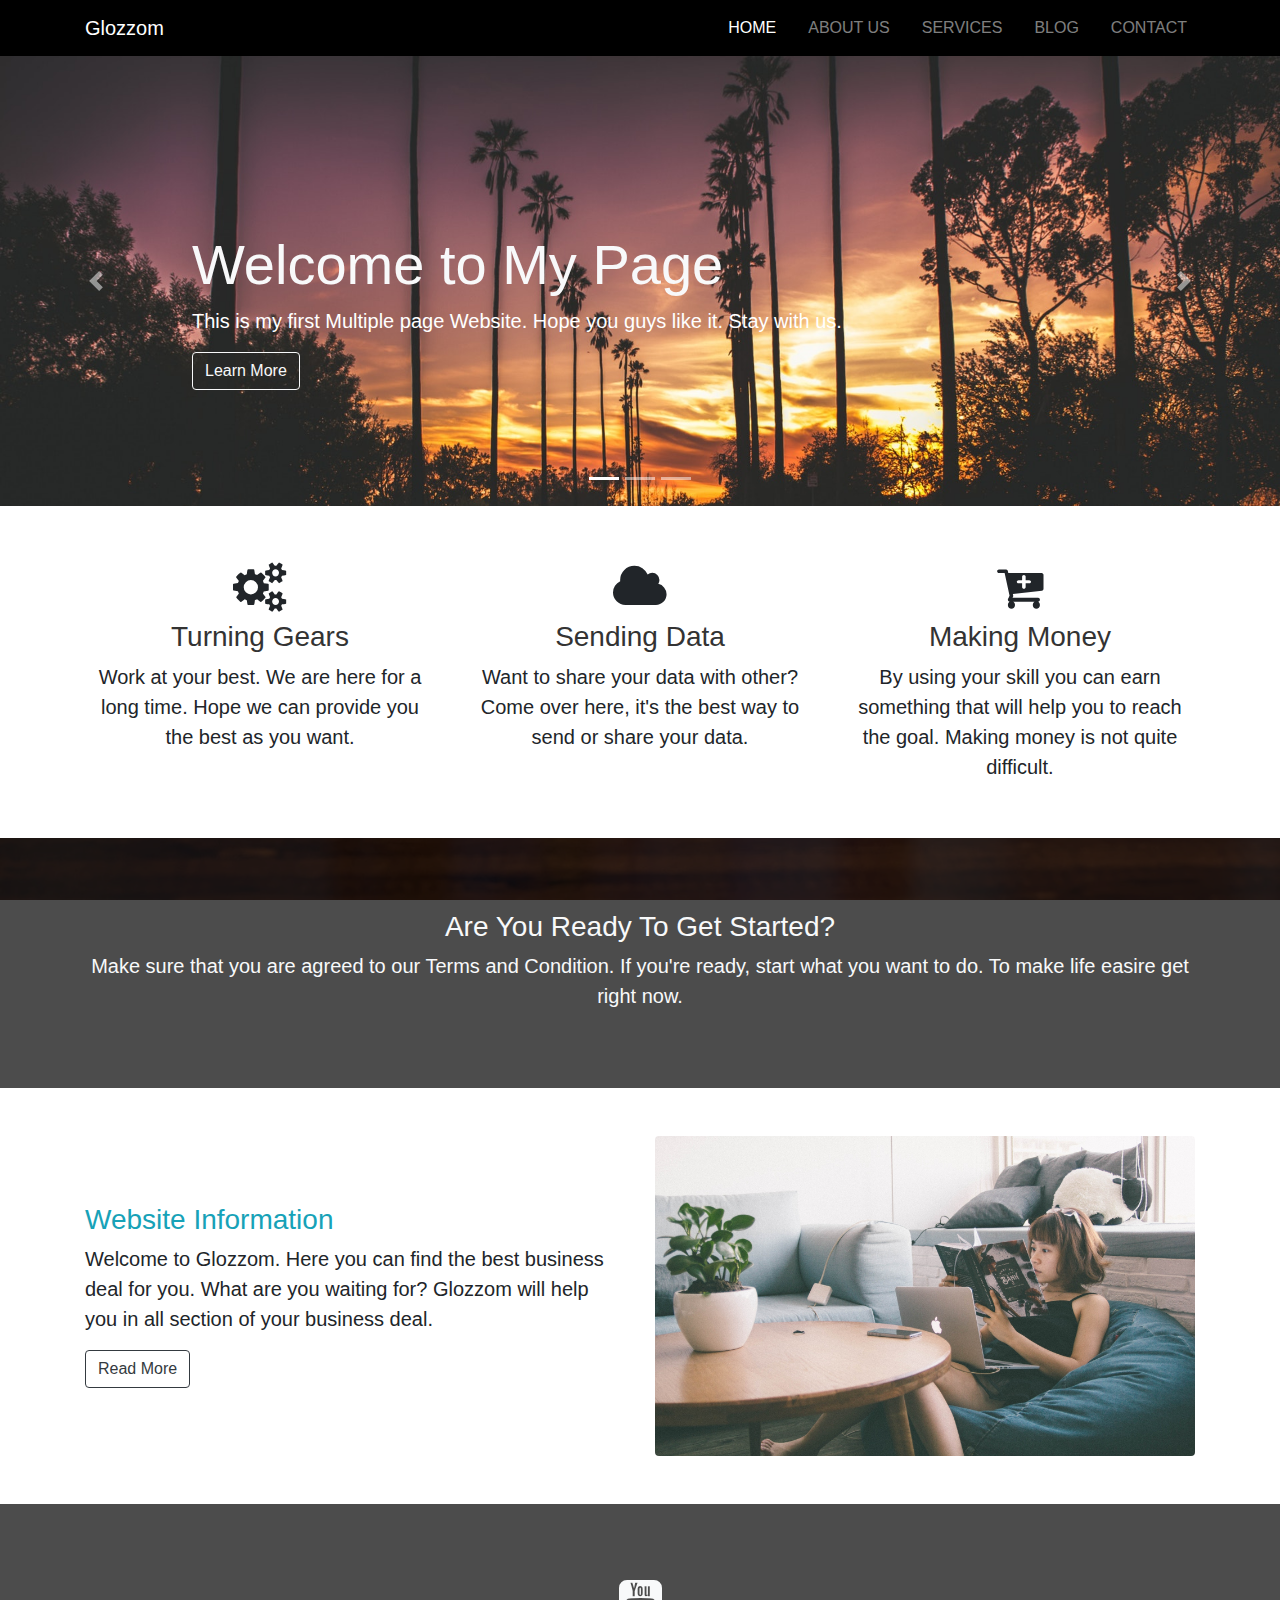
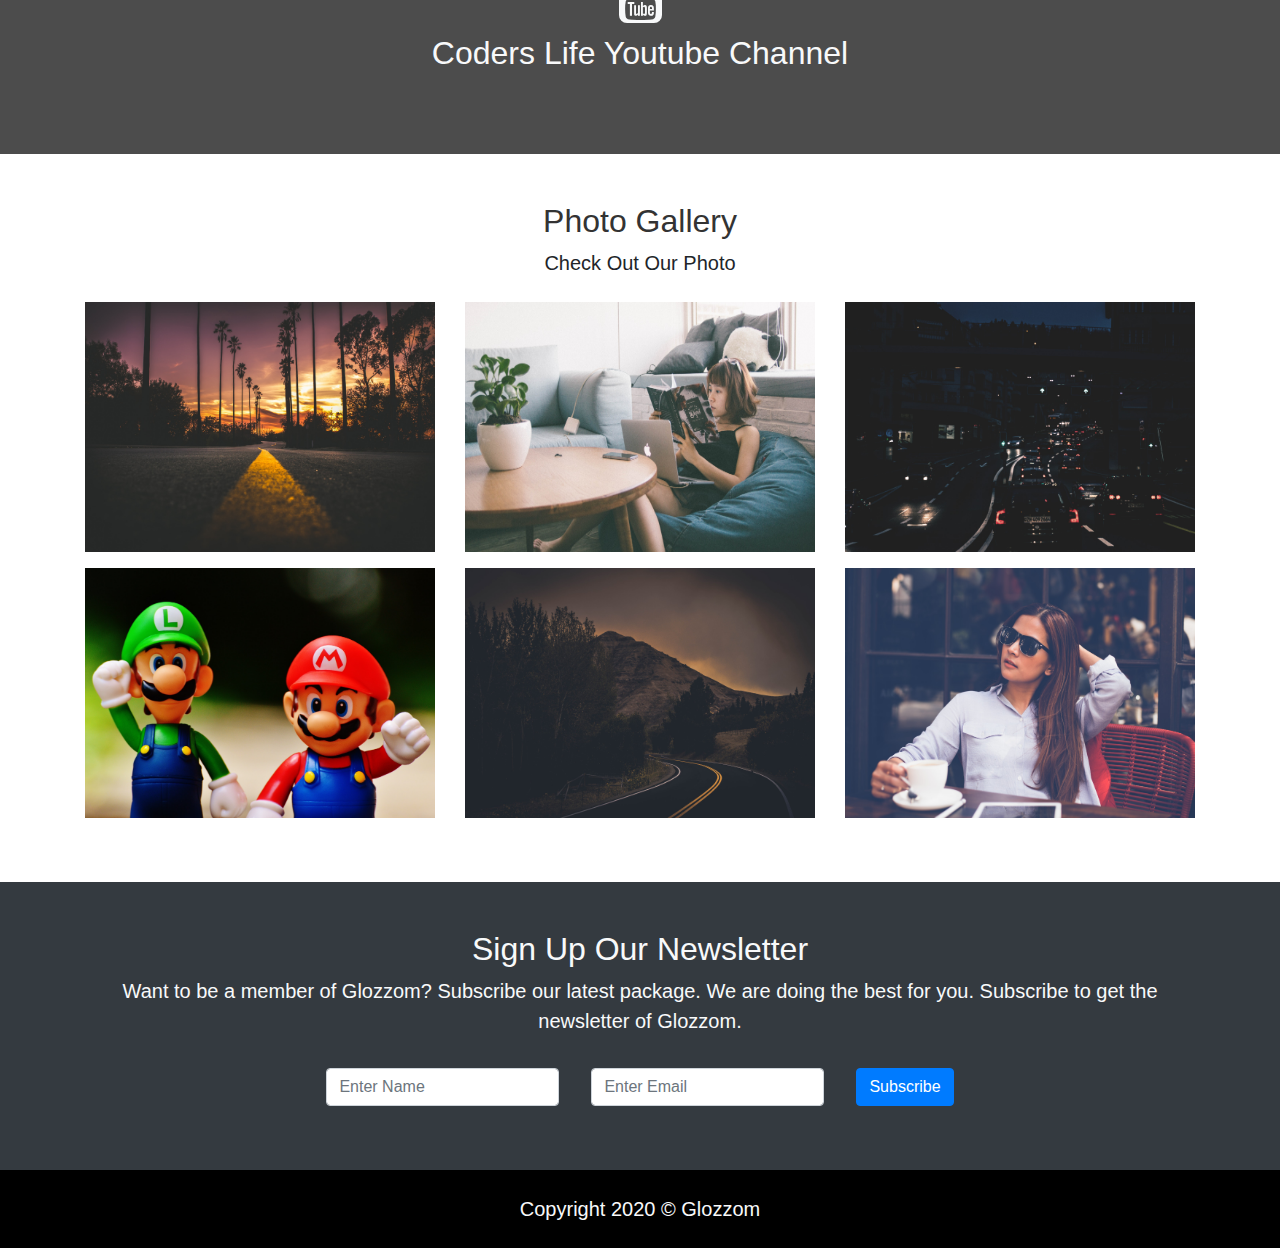
<file: index.html>
<!DOCTYPE html>
<html lang="en">
<head>
    <meta charset="UTF-8">
    <meta name="viewport" content="width=device-width, initial-scale=1.0">
    <link rel="shortcut icon" type="image/x-icon" href="img/icon.png">
    <link rel="stylesheet" href="css/uikit.min.css">
    <title>Glozzom</title>
    <link rel="stylesheet" href="css/font-awesome.min.css">
    <link rel="stylesheet" href="css/bootstrap.css">
    <link rel="stylesheet" href="css/style.css">
</head>
<body>
    <!--Navigation-->
    <nav class="navbar navbar-dark navbar-expand-md" uk-sticky="top: 200; animation: uk-animation-slide-top; bottom: #sticky-on-scroll-up">
        <div class="container">
            <a class="navbar-brand" href="index.html">Glozzom</a>
            <button class="navbar-toggler navbar-toggler-right" data-toggle="collapse" data-target="#navbarNav">
                <span class="navbar-toggler-icon"></span>
            </button>
            <div id="navbarNav" class="collapse navbar-collapse">
                <ul class="navbar-nav ml-auto">
                    <li class="nav-item active">
                        <a class="nav-link" href="index.html">Home</a>
                    </li>
                    <li class="nav-item">
                        <a class="nav-link" href="about.html">About Us</a>
                    </li>
                    <li class="nav-item">
                        <a class="nav-link" href="services.html">Services</a>
                    </li>
                    <li class="nav-item">
                        <a class="nav-link" href="blog.html">Blog</a>
                    </li>
                    <li class="nav-item">
                        <a class="nav-link" href="contact.html">Contact</a>
                    </li>
                </ul>
            </div>
        </div>
    </nav>
    <!--Carousel Slider-->
    <section id="showcase" class="bg-dark">
        <div id="myCarousel" class="carousel slide" data-role="carousel">
            <ol class="carousel-indicators">
                <li data-slide-to="0" data-target="#myCarousel" class="active"></li>
                <li data-slide-to="1" data-target="#myCarousel"></li>
                <li data-slide-to="2" data-target="#myCarousel"></li>
            </ol>
            <div class="carousel-inner">
                <div class="carousel-item carousel-img-1 active">
                    <div class="container">
                        <div class="carousel-caption mb-3 pb-3 mb-sm-5 pb-sm-5 text-left">
                            <h2 class="display-4 text-light">Welcome to My Page</h2>
                            <p class="lead">This is my first Multiple page Website. Hope you guys like it. Stay with us.</p>
                            <a class="btn btn-outline-light" href="#">Learn More</a>
                        </div>
                    </div>
                </div>
                <div class="carousel-item carousel-img-2">
                    <div class="container">
                        <div class="carousel-caption mb-3 pb-3 mb-sm-5 pb-sm-5">
                            <h2 class="display-4 text-light">Creative Design</h2>
                            <p class="lead">I'm always here for you to design the most creative website. Keep in touch with us.</p>
                            <a class="btn btn-outline-light" href="#">Learn More</a>
                        </div>
                    </div>
                </div>
                <div class="carousel-item carousel-img-3">
                    <div class="container">
                        <div class="carousel-caption mb-3 pb-3 mb-sm-5 pb-sm-5">
                            <h2 class="display-4 text-light">Develope Your Skill</h2>
                            <p class="lead">The most important thing is ones skill. One should Develope his skill as much as he can. Keep hard working.</p>
                            <a class="btn btn-outline-light" href="#">Learn More</a>
                        </div>
                    </div>
                </div>
            </div>
            <a href="#myCarousel" class="carousel-control-prev" data-slide="prev">
                <span class="carousel-control-prev-icon"></span>
            </a>
            <a href="#myCarousel" class="carousel-control-next" data-slide="next">
                <span class="carousel-control-next-icon"></span>
            </a>
        </div>
    </section>
    <!--HOME ICON-->
    <section id="homeicon" class="py-5 text-center">
        <div class="container">
            <div class="row">
                <div class="col-md-4 my-2">
                    <i class="fa fa-gears"></i>
                    <h3 class="my-2">Turning Gears</h3>
                    <p class="lead mb-0">Work at your best. We are here for a long time. Hope we can provide you the best as you want.</p>
                </div>
                <div class="col-md-4 my-2">
                    <i class="fa fa-cloud"></i>
                    <h3 class="my-2">Sending Data</h3>
                    <p class="lead mb-0">Want to share your data with other? Come over here, it's the best way to send or share your data.</p>
                </div>
                <div class="col-md-4 my-2">
                    <i class="fa fa-cart-plus"></i>
                    <h3 class="my-2">Making Money</h3>
                    <p class="lead mb-0">By using your skill you can earn something that will help you to reach the goal. Making money is not quite difficult.</p>
                </div>
            </div>
        </div>
    </section>
    <!--HOME GET STARTED-->
    <section id="get-started" class="py-5 text-center text-light">
        <div class="dark-overlay">
            <div class="container">
                <div class="row">
                    <div class="col mt-5 pt-4">
                        <h3 class="text-light">Are You Ready To Get Started?</h3>
                        <p class="lead">Make sure that you are agreed to our Terms and Condition. If you're ready, start what you want to do. To make life easire get right now.</p>
                    </div>
                </div>
            </div>
        </div>
    </section>
    <!--HOME INFO SECTION-->
    <section id="homeinfo" class="my-5">
        <div class="container">
            <div class="row">
                <div class="col-md-6 mb-4 mb-md-0 align-self-center">
                    <h3 class="text-info">Website Information</h3>
                    <p class="lead">Welcome to Glozzom. Here you can find the best business deal for you. What are you waiting for? Glozzom will help you in all section of your business deal.</p>
                    <a class="btn btn-outline-dark" href="#">Read More</a>
                </div>
                <div class="col-md-6 mb-4 mb-md-0">
                    <img class="img-fluid rounded" src="img/image5.jpeg" alt="Info">
                </div>
            </div>
        </div>
    </section>
    <!--HOME VIDEO SECTION-->
    <section id="home-video" class="text-center text-light">
        <div class="dark-overlay">
            <div class="container">
                <div class="row">
                    <div class="col mt-5 pt-4">
                        <div uk-lightbox>
                            <a class="text-light" href="http://youtu.be/aXRS-YzWyJw">
                                <i class="fa fa-youtube-square mb-2"></i>
                            </a>
                        </div>
                        <h2 class="text-light">Coders Life Youtube Channel</h2>
                    </div>
                </div>
            </div>
        </div>
    </section>
    <!--PHOTO GALLERY-->
    <section id="gallery" class="py-5 text-center" uk-lightbox>
        <div class="container">
            <div class="row mb-2">
                <div class="col">
                    <h2>Photo Gallery</h2>
                    <p class="lead">Check Out Our Photo</p>
                </div>
            </div>
            <div class="row mb-3">
                <div class="col-md-4 mb-3 mb-md-0">
                    <div>
                        <a href="img/image1.jpeg">
                            <img class="img-fluid" src="img/image1.jpeg" alt="pic1">
                        </a>
                    </div>
                </div>
                <div class="col-md-4 mb-3 mb-md-0">
                    <div>
                        <a href="img/image5.jpeg">
                            <img class="img-fluid" src="img/image5.jpeg" alt="pic1">
                        </a>
                    </div>
                </div>
                <div class="col-md-4 mb-3 mb-md-0">
                    <div>
                        <a href="img/image3.jpeg">
                            <img class="img-fluid" src="img/image3.jpeg" alt="pic1">
                        </a>
                    </div>
                </div>
            </div>
            <div class="row mb-3">
                <div class="col-md-4 mb-3 mb-md-0">
                    <div>
                        <a href="img/image4.jpeg">
                            <img class="img-fluid" src="img/image4.jpeg" alt="pic1">
                        </a>
                    </div>
                </div>
                <div class="col-md-4 mb-3 mb-md-0">
                    <div>
                        <a href="img/image2.jpeg">
                            <img class="img-fluid" src="img/image2.jpeg" alt="pic1">
                        </a>
                    </div>
                </div>
                <div class="col-md-4 mb-3 mb-md-0">
                    <div>
                        <a href="img/image6.jpeg">
                            <img class="img-fluid" src="img/image6.jpeg" alt="pic1">
                        </a>
                    </div>
                </div>
            </div>
        </div>
    </section>
    <!--NEWS LETTER-->
    <section id="news-letter" class="py-5 bg-dark text-light text-center">
        <div class="container">
            <div class="row">
                <div class="col">
                    <h2 class="text-light">Sign Up Our Newsletter</h2>
                    <p class="lead">Want to be a member of Glozzom? Subscribe our latest package. We are doing the best for you. Subscribe to get the newsletter of Glozzom.</p>
                    <form action="#" method="POST" class="form-inline justify-content-center">
                        <input type="text" placeholder="Enter Name" class="form-control m-3" required>
                        <input type="email" placeholder="Enter Email" class="form-control m-3" required>
                        <input type="submit" value="Subscribe" class="btn btn-primary m-3">
                    </form>
                </div>
            </div>
        </div>
    </section>
    <!--COPY RIGHT-->
    <section id="copyright" class="text-light text-center py-4">
        <div class="container">
            <div class="row">
                <div class="col">
                    <p class="lead mb-0"> Copyright 2020 &copy; Glozzom </p>
                </div>
            </div>
        </div>
    </section>
 



    <!-- JS FILES -->
    <script src="js/jquery.min.js"></script>
    <script src="js/popper.min.js"></script>
    <script src="js/bootstrap.min.js"></script>
    <script src="js/uikit.min.js"></script>
    <script src="js/uikit-icons.min.js"></script>

</body>
</html>
</file>
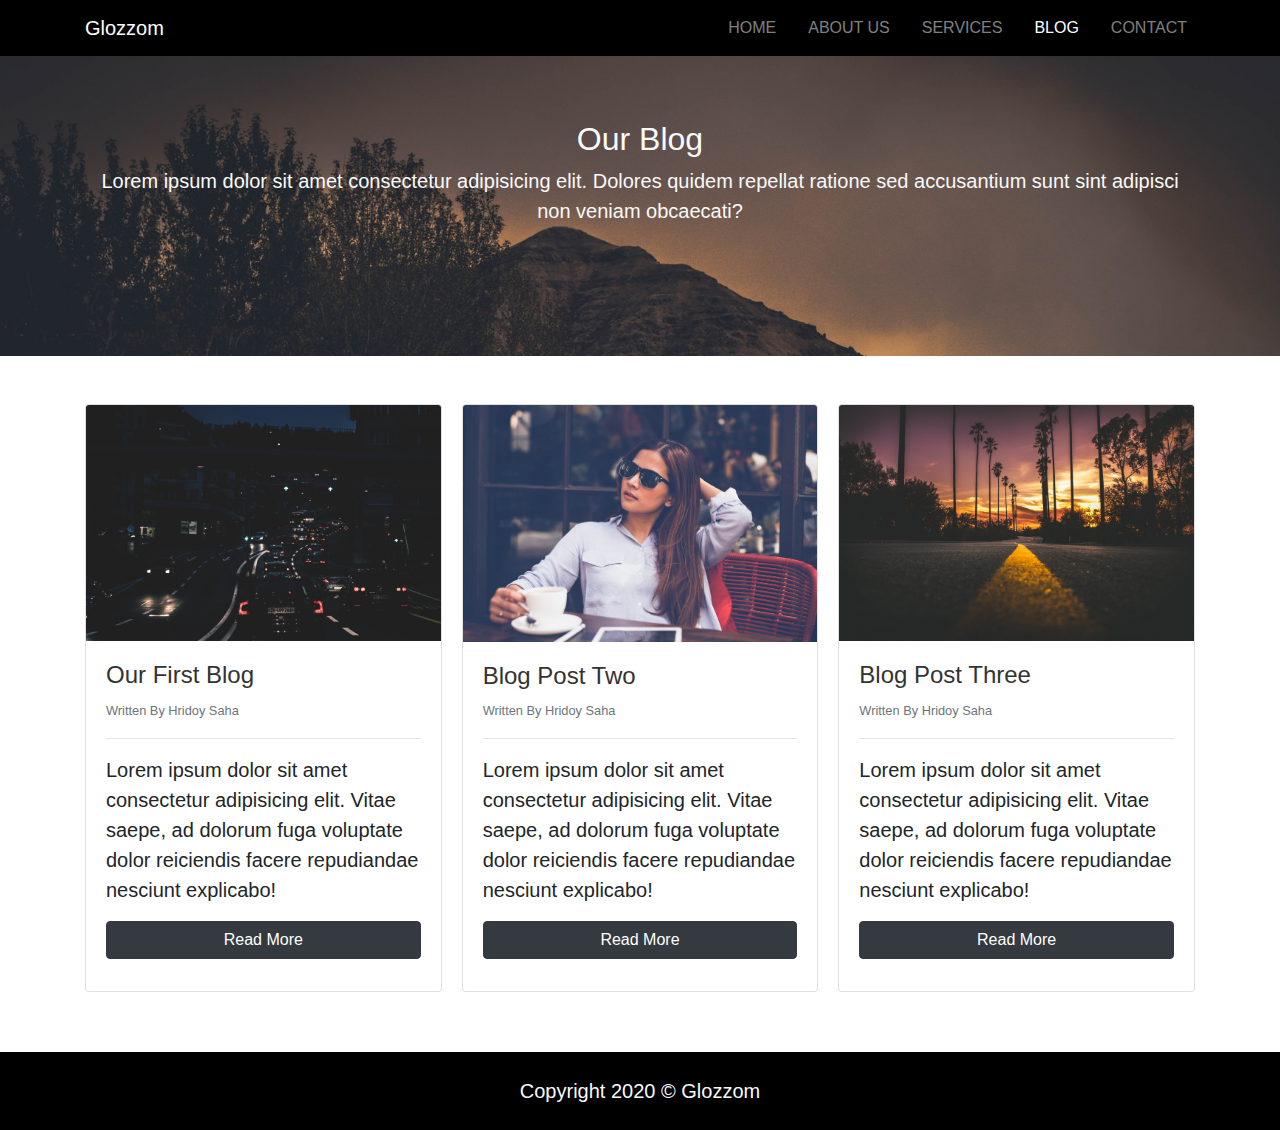
<file: blog.html>
<!DOCTYPE html>
<html lang="en">
<head>
    <meta charset="UTF-8">
    <meta name="viewport" content="width=device-width, initial-scale=1.0">
    <link rel="shortcut icon" type="image/x-icon" href="img/icon.png">
    <title>Glozzom</title>
    <link rel="stylesheet" href="css/slick.css">
    <link rel="stylesheet" href="css/slick-theme.css">
    <link rel="stylesheet" href="css/uikit.min.css">
    <link rel="stylesheet" href="css/font-awesome.min.css">
    <link rel="stylesheet" href="css/bootstrap.css">
    <link rel="stylesheet" href="css/style.css">
</head>
<body>
    <!--Navigation-->
    <nav class="navbar navbar-dark navbar-expand-md" uk-sticky="top: 200; animation: uk-animation-slide-top; bottom: #sticky-on-scroll-up">
        <div class="container">
            <a class="navbar-brand" href="index.html">Glozzom</a>
            <button class="navbar-toggler navbar-toggler-right" data-toggle="collapse" data-target="#navbarNav">
                <span class="navbar-toggler-icon"></span>
            </button>
            <div id="navbarNav" class="collapse navbar-collapse">
                <ul class="navbar-nav ml-auto">
                    <li class="nav-item">
                        <a class="nav-link" href="index.html">Home</a>
                    </li>
                    <li class="nav-item">
                        <a class="nav-link" href="about.html">About Us</a>
                    </li>
                    <li class="nav-item">
                        <a class="nav-link" href="services.html">Services</a>
                    </li>
                    <li class="nav-item active">
                        <a class="nav-link" href="blog.html">Blog</a>
                    </li>
                    <li class="nav-item">
                        <a class="nav-link" href="contact.html">Contact</a>
                    </li>
                </ul>
            </div>
        </div>
    </nav>
    <!--Blog Us Page Header-->
    <section id="blog-page-header" class="text-center text-light">
            <div class="container">
                <div class="row">
                    <div class="col pt-5 mt-3">
                        <h2 class="text-light">Our Blog</h2>
                        <p class="lead">Lorem ipsum dolor sit amet consectetur adipisicing elit. Dolores quidem repellat ratione sed accusantium sunt sint adipisci non veniam obcaecati?</p>
                    </div>
                </div>
            </div>
    </section>
    <!-- Blog Section -->
    <section id="blog" class="py-5">
        <div class="container">
            <div class="row">
                <div class="col">
                    <div class="card-columns">
                        <div class="card">
                            <img src="img/image3.jpeg" class="img-fluid card-img-top" alt="">
                        <div class="card-body">
                            <div class="card-title">
                                <h4>Our First Blog</h4>
                                <small class="text-muted">Written By Hridoy Saha</small>
                                <hr>
                                <p class="lead">Lorem ipsum dolor sit amet consectetur adipisicing elit. Vitae saepe, ad dolorum fuga voluptate dolor reiciendis facere repudiandae nesciunt explicabo!</p>
                                <a href="#" class="btn btn-dark btn-block">Read More</a>
                            </div>
                        </div>
                        </div>
                        <div class="card">
                            <img src="img/image6.jpeg" class="img-fluid card-img-top" alt="">
                        <div class="card-body">
                            <div class="card-title">
                                <h4>Blog Post Two</h4>
                                <small class="text-muted">Written By Hridoy Saha</small>
                                <hr>
                                <p class="lead">Lorem ipsum dolor sit amet consectetur adipisicing elit. Vitae saepe, ad dolorum fuga voluptate dolor reiciendis facere repudiandae nesciunt explicabo!</p>
                                <a href="#" class="btn btn-dark btn-block">Read More</a>
                            </div>
                        </div>
                        </div>
                        <div class="card">
                            <img src="img/image1.jpeg" class="img-fluid card-img-top" alt="">
                        <div class="card-body">
                            <div class="card-title">
                                <h4>Blog Post Three</h4>
                                <small class="text-muted">Written By Hridoy Saha</small>
                                <hr>
                                <p class="lead">Lorem ipsum dolor sit amet consectetur adipisicing elit. Vitae saepe, ad dolorum fuga voluptate dolor reiciendis facere repudiandae nesciunt explicabo!</p>
                                <a href="#" class="btn btn-dark btn-block">Read More</a>
                            </div>
                        </div>
                        </div>
                    </div>
                </div>
            </div>
        </div>
    </section>
    <!--COPY RIGHT-->
    <section id="copyright" class="text-light text-center py-4">
        <div class="container">
            <div class="row">
                <div class="col">
                    <p class="lead mb-0"> Copyright 2020 &copy; Glozzom </p>
                </div>
            </div>
        </div>
    </section>
    <!-- JS FILES -->
    <script src="js/jquery.min.js"></script>
    <script src="js/popper.min.js"></script>
    <script src="js/bootstrap.min.js"></script>
    <script src="js/uikit.min.js"></script>
    <script src="js/uikit-icons.min.js"></script>
    <script src="js/slick.min.js"></script>
    <script src="js/main.js"></script>
</body>
</html>
</file>
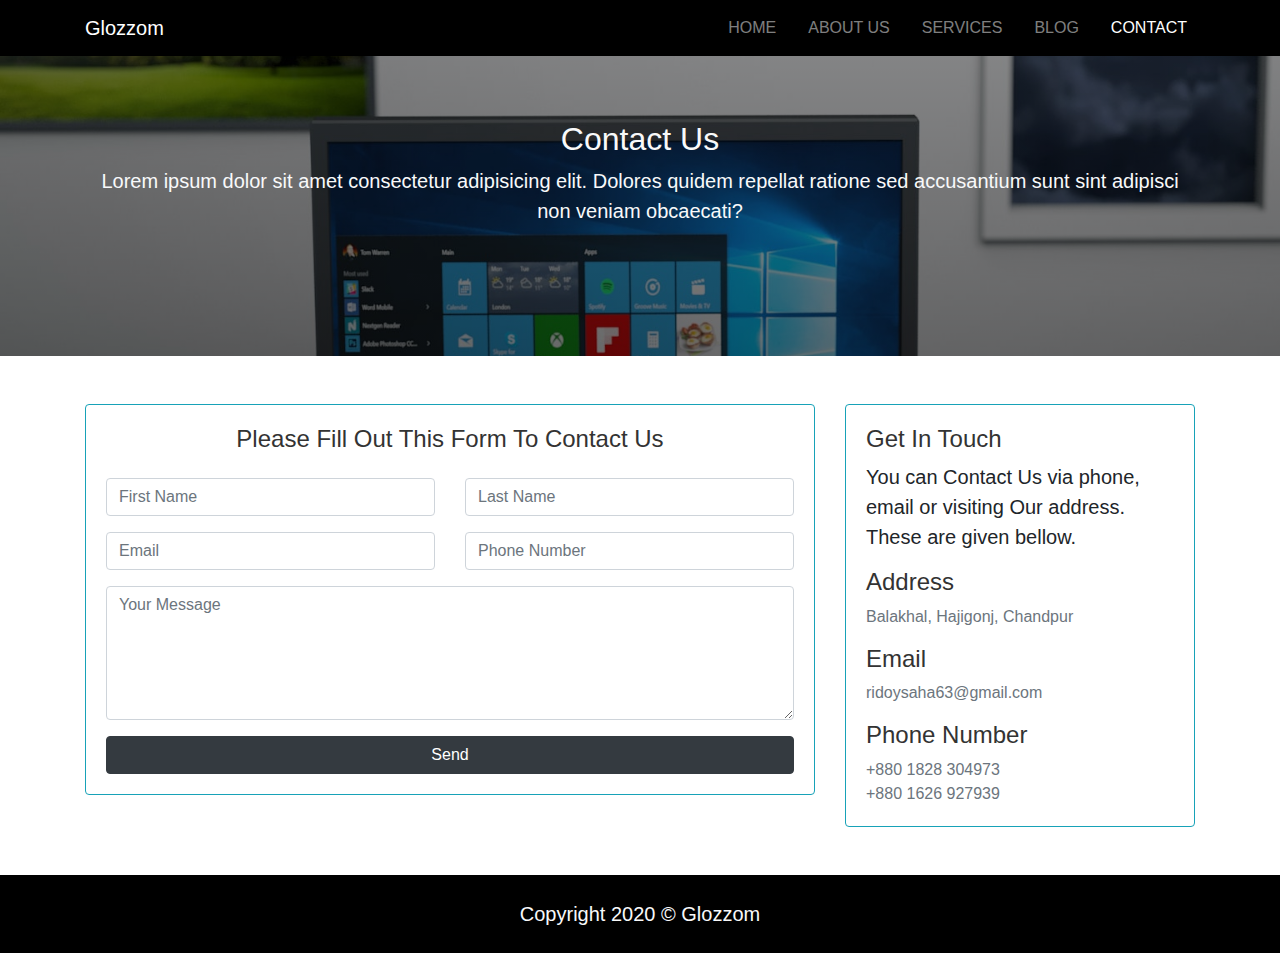
<file: contact.html>
<!DOCTYPE html>
<html lang="en">
<head>
    <meta charset="UTF-8">
    <meta name="viewport" content="width=device-width, initial-scale=1.0">
    <link rel="shortcut icon" type="image/x-icon" href="img/icon.png">
    <title>Glozzom</title>
    <link rel="stylesheet" href="css/slick.css">
    <link rel="stylesheet" href="css/slick-theme.css">
    <link rel="stylesheet" href="css/uikit.min.css">
    <link rel="stylesheet" href="css/font-awesome.min.css">
    <link rel="stylesheet" href="css/bootstrap.css">
    <link rel="stylesheet" href="css/style.css">
</head>
<body>
    <!--Navigation-->
    <nav class="navbar navbar-dark navbar-expand-md" uk-sticky="top: 200; animation: uk-animation-slide-top; bottom: #sticky-on-scroll-up">
        <div class="container">
            <a class="navbar-brand" href="index.html">Glozzom</a>
            <button class="navbar-toggler navbar-toggler-right" data-toggle="collapse" data-target="#navbarNav">
                <span class="navbar-toggler-icon"></span>
            </button>
            <div id="navbarNav" class="collapse navbar-collapse">
                <ul class="navbar-nav ml-auto">
                    <li class="nav-item">
                        <a class="nav-link" href="index.html">Home</a>
                    </li>
                    <li class="nav-item">
                        <a class="nav-link" href="about.html">About Us</a>
                    </li>
                    <li class="nav-item">
                        <a class="nav-link" href="services.html">Services</a>
                    </li>
                    <li class="nav-item">
                        <a class="nav-link" href="blog.html">Blog</a>
                    </li>
                    <li class="nav-item active">
                        <a class="nav-link" href="contact.html">Contact</a>
                    </li>
                </ul>
            </div>
        </div>
    </nav>
    <!--Contact Us Page Header-->
    <section id="contact-page-header" class="text-center text-light">
            <div class="container">
                <div class="row">
                    <div class="col pt-5 mt-3">
                        <h2 class="text-light">Contact Us</h2>
                        <p class="lead">Lorem ipsum dolor sit amet consectetur adipisicing elit. Dolores quidem repellat ratione sed accusantium sunt sint adipisci non veniam obcaecati?</p>
                    </div>
                </div>
            </div>
    </section>
    <!-- Contact Section -->
    <section id="contact" class="py-5">
        <div class="container">
            <div class="row">
                <div class="col-md-8">
                    <div class="card text-center border-info">
                        <div class="card-body">
                            <h4>Please Fill Out This Form To Contact Us</h4>
                            <div class="row mt-4">
                                <div class="col-md-6">
                                    <div class="form-group">
                                        <input type="text" placeholder="First Name" class="form-control" required>
                                    </div>
                                </div>
                                <div class="col-md-6">
                                    <div class="form-group">
                                        <input type="text" placeholder="Last Name" class="form-control" required>
                                    </div>
                                </div>
                                <div class="col-md-6">
                                    <div class="form-group">
                                        <input type="email" placeholder="Email" class="form-control" required>
                                    </div>
                                </div>
                                <div class="col-md-6">
                                    <div class="form-group">
                                        <input type="text" placeholder="Phone Number" class="form-control" required>
                                    </div>
                                </div>
                                <div class="col-md-12">
                                    <div class="form-group">
                                        <textarea cols="30" rows="5" class="form-control" placeholder="Your Message"></textarea>
                                    </div>
                                </div>
                                <div class="col-md-12">
                                    <input type="submit" class="btn btn-dark btn-block" value="Send">
                                </div>
                            </div>
                        </div>
                    </div>
                </div>
                <div class="col-md-4 mt-3 mt-md-0">
                    <div class="card border-info">
                        <div class="card-body">
                            <h4>Get In Touch</h4>
                            <p class="lead">You can Contact Us via phone, email or visiting Our address. These are given bellow.</p>
                            <h4>Address</h4>
                            <p class="text-muted">Balakhal, Hajigonj, Chandpur</p>
                            <h4>Email</h4>
                            <p class="text-muted">ridoysaha63@gmail.com</p>
                            <h4>Phone Number</h4>
                            <p class="text-muted mb-0">+880 1828 304973 <br>+880 1626 927939</p>
                        </div>
                    </div>
                </div>
            </div>
        </div>
    </section>
    <!--COPY RIGHT-->
    <section id="copyright" class="text-light text-center py-4">
        <div class="container">
            <div class="row">
                <div class="col">
                    <p class="lead mb-0"> Copyright 2020 &copy; Glozzom </p>
                </div>
            </div>
        </div>
    </section>
    <!-- JS FILES -->
    <script src="js/jquery.min.js"></script>
    <script src="js/popper.min.js"></script>
    <script src="js/bootstrap.min.js"></script>
    <script src="js/uikit.min.js"></script>
    <script src="js/uikit-icons.min.js"></script>
    <script src="js/slick.min.js"></script>
    <script src="js/main.js"></script>
</body>
</html>
</file>
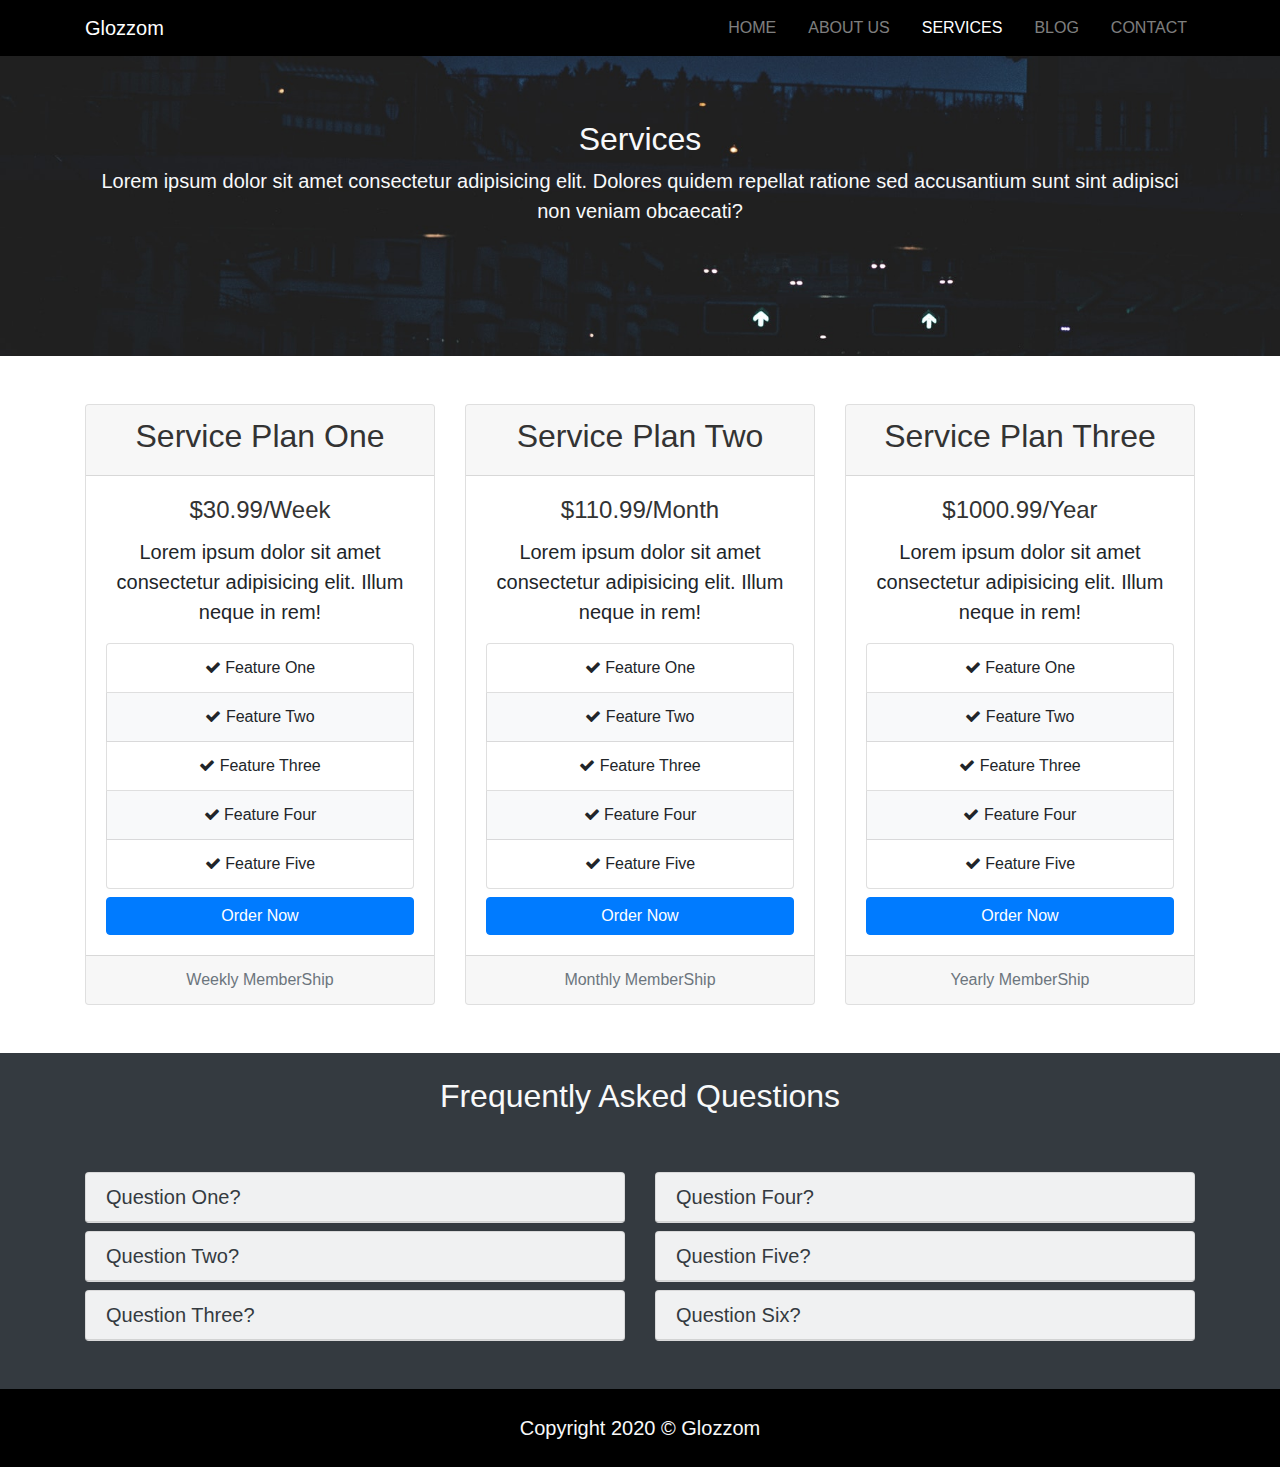
<file: services.html>
<!DOCTYPE html>
<html lang="en">
<head>
    <meta charset="UTF-8">
    <meta name="viewport" content="width=device-width, initial-scale=1.0">
    <link rel="shortcut icon" type="image/x-icon" href="img/icon.png">
    <title>Glozzom</title>
    <link rel="stylesheet" href="css/slick.css">
    <link rel="stylesheet" href="css/slick-theme.css">
    <link rel="stylesheet" href="css/uikit.min.css">
    <link rel="stylesheet" href="css/font-awesome.min.css">
    <link rel="stylesheet" href="css/bootstrap.css">
    <link rel="stylesheet" href="css/style.css">
</head>
<body>
    <!--Navigation-->
    <nav class="navbar navbar-dark navbar-expand-md" uk-sticky="top: 200; animation: uk-animation-slide-top; bottom: #sticky-on-scroll-up">
        <div class="container">
            <a class="navbar-brand" href="index.html">Glozzom</a>
            <button class="navbar-toggler navbar-toggler-right" data-toggle="collapse" data-target="#navbarNav">
                <span class="navbar-toggler-icon"></span>
            </button>
            <div id="navbarNav" class="collapse navbar-collapse">
                <ul class="navbar-nav ml-auto">
                    <li class="nav-item">
                        <a class="nav-link" href="index.html">Home</a>
                    </li>
                    <li class="nav-item">
                        <a class="nav-link" href="about.html">About Us</a>
                    </li>
                    <li class="nav-item active">
                        <a class="nav-link" href="services.html">Services</a>
                    </li>
                    <li class="nav-item">
                        <a class="nav-link" href="blog.html">Blog</a>
                    </li>
                    <li class="nav-item">
                        <a class="nav-link" href="contact.html">Contact</a>
                    </li>
                </ul>
            </div>
        </div>
    </nav>
    <!--Services Us Page Header-->
    <section id="services-page-header" class="text-center text-light">
        <div class="container">
            <div class="row">
                <div class="col pt-5 mt-3">
                    <h2 class="text-light">Services</h2>
                    <p class="lead">Lorem ipsum dolor sit amet consectetur adipisicing elit. Dolores quidem repellat ratione sed accusantium sunt sint adipisci non veniam obcaecati?</p>
                </div>
            </div>
        </div>
    </section>
    <!--PRICE TABLE-->
    <section id="price-table" class="py-5">
        <div class="container">
            <div class="row">
                <div class="col-md-4 mt-3 mt-md-0">
                    <div class="card text-center">
                        <div class="card-header">
                            <h2>Service Plan One</h2>
                        </div>
                        <div class="card-body">
                            <div class="card-title">
                                <h4>$30.99/Week</h4>
                            </div>
                            <div class="card-text lead mb-3">Lorem ipsum dolor sit amet consectetur adipisicing elit. Illum neque in rem!</div>
                            <ul class="list-group">
                                <li class="list-group-item">
                                    <i class="fa fa-check"></i> Feature One
                                </li>
                                <li class="list-group-item bg-light">
                                    <i class="fa fa-check"></i> Feature Two
                                </li>
                                <li class="list-group-item">
                                    <i class="fa fa-check"></i> Feature Three
                                </li>
                                <li class="list-group-item bg-light">
                                    <i class="fa fa-check"></i> Feature Four
                                </li>
                                <li class="list-group-item">
                                    <i class="fa fa-check"></i> Feature Five
                                </li>
                            </ul>
                            <a class="btn btn-primary btn-block mt-2" href="#">Order Now</a>
                        </div>
                        <div class="card-footer">
                            <p class="text-muted mb-0">Weekly MemberShip</p>
                        </div>
                    </div>
                </div>
                <div class="col-md-4 mt-3 mt-md-0">
                    <div class="card text-center">
                        <div class="card-header">
                            <h2>Service Plan Two</h2>
                        </div>
                        <div class="card-body">
                            <div class="card-title">
                                <h4>$110.99/Month</h4>
                            </div>
                            <div class="card-text lead mb-3">Lorem ipsum dolor sit amet consectetur adipisicing elit. Illum neque in rem!</div>
                            <ul class="list-group">
                                <li class="list-group-item">
                                    <i class="fa fa-check"></i> Feature One
                                </li>
                                <li class="list-group-item bg-light">
                                    <i class="fa fa-check"></i> Feature Two
                                </li>
                                <li class="list-group-item">
                                    <i class="fa fa-check"></i> Feature Three
                                </li>
                                <li class="list-group-item bg-light">
                                    <i class="fa fa-check"></i> Feature Four
                                </li>
                                <li class="list-group-item">
                                    <i class="fa fa-check"></i> Feature Five
                                </li>
                            </ul>
                            <a class="btn btn-primary btn-block mt-2" href="#">Order Now</a>
                        </div>
                        <div class="card-footer">
                            <p class="text-muted mb-0">Monthly MemberShip</p>
                        </div>
                    </div>
                </div>
                <div class="col-md-4 mt-3 mt-md-0">
                    <div class="card text-center">
                        <div class="card-header">
                            <h2>Service Plan Three</h2>
                        </div>
                        <div class="card-body">
                            <div class="card-title">
                                <h4>$1000.99/Year</h4>
                            </div>
                            <div class="card-text lead mb-3">Lorem ipsum dolor sit amet consectetur adipisicing elit. Illum neque in rem!</div>
                            <ul class="list-group">
                                <li class="list-group-item">
                                    <i class="fa fa-check"></i> Feature One
                                </li>
                                <li class="list-group-item bg-light">
                                    <i class="fa fa-check"></i> Feature Two
                                </li>
                                <li class="list-group-item">
                                    <i class="fa fa-check"></i> Feature Three
                                </li>
                                <li class="list-group-item bg-light">
                                    <i class="fa fa-check"></i> Feature Four
                                </li>
                                <li class="list-group-item">
                                    <i class="fa fa-check"></i> Feature Five
                                </li>
                            </ul>
                            <a class="btn btn-primary btn-block mt-2" href="#">Order Now</a>
                        </div>
                        <div class="card-footer">
                            <p class="text-muted mb-0">Yearly MemberShip</p>
                        </div>
                    </div>
                </div>
            </div>
        </div>
    </section>
    <!--FAQ Section-->
    <section id="accordion" class="py-4 bg-dark">
        <div class="container">
            <div class="row text-center">
                <div class="col">
                    <h2 class="text-light">Frequently Asked Questions</h2>
                </div>
            </div>
            <div class="row mt-5 mb-3">
                <div class="col-md-6">
                    <div class="card bg-light text-dark mb-2">
                        <div class="card-header" id="headingOne">
                            <h5 class="mb-0">
                                <a class="text-dark" href="#collapseOne" data-toggle="collapse">Question One?</a>
                            </h5>
                        </div>
                        <div id="collapseOne" class="collapse" data-parent="#accordion">
                            <p class="lead p-3 mb-0">Lorem ipsum dolor sit amet consectetur adipisicing elit. Maiores voluptatum eos unde similique ratione nisi!</p>
                        </div>
                    </div>
                    <div class="card bg-light text-dark mb-2">
                        <div class="card-header" id="headingTwo">
                            <h5 class="mb-0">
                                <a class="text-dark" href="#collapse2" data-toggle="collapse">Question Two?</a>
                            </h5>
                        </div>
                        <div id="collapse2" class="collapse" data-parent="#accordion">
                            <p class="lead p-3 mb-0">Lorem ipsum dolor sit amet consectetur adipisicing elit. Maiores voluptatum eos unde similique ratione nisi!</p>
                        </div>
                    </div>
                    <div class="card bg-light text-dark mb-2">
                        <div class="card-header" id="headingThree">
                            <h5 class="mb-0">
                                <a class="text-dark" href="#collapse3" data-toggle="collapse">Question Three?</a>
                            </h5>
                        </div>
                        <div id="collapse3" class="collapse" data-parent="#accordion">
                            <p class="lead p-3 mb-0">Lorem ipsum dolor sit amet consectetur adipisicing elit. Maiores voluptatum eos unde similique ratione nisi!</p>
                        </div>
                    </div>
                </div>
                <div class="col-md-6">
                    <div class="card bg-light text-dark mb-2">
                        <div class="card-header" id="headingFour">
                            <h5 class="mb-0">
                                <a class="text-dark" href="#collapse4" data-toggle="collapse">Question Four?</a>
                            </h5>
                        </div>
                        <div id="collapse4" class="collapse" data-parent="#accordion">
                            <p class="lead p-3 mb-0">Lorem ipsum dolor sit amet consectetur adipisicing elit. Maiores voluptatum eos unde similique ratione nisi!</p>
                        </div>
                    </div>
                    <div class="card bg-light text-dark mb-2">
                        <div class="card-header" id="headingFive">
                            <h5 class="mb-0">
                                <a class="text-dark" href="#collapse5" data-toggle="collapse">Question Five?</a>
                            </h5>
                        </div>
                        <div id="collapse5" class="collapse" data-parent="#accordion">
                            <p class="lead p-3 mb-0">Lorem ipsum dolor sit amet consectetur adipisicing elit. Maiores voluptatum eos unde similique ratione nisi!</p>
                        </div>
                    </div>
                    <div class="card bg-light text-dark mb-2">
                        <div class="card-header" id="headingSix">
                            <h5 class="mb-0">
                                <a class="text-dark" href="#collapse6" data-toggle="collapse">Question Six?</a>
                            </h5>
                        </div>
                        <div id="collapse6" class="collapse" data-parent="#accordion">
                            <p class="lead p-3 mb-0">Lorem ipsum dolor sit amet consectetur adipisicing elit. Maiores voluptatum eos unde similique ratione nisi!</p>
                        </div>
                    </div>
                </div>
            </div>
        </div>
    </section>
    <!--COPY RIGHT-->
    <section id="copyright" class="text-light text-center py-4">
        <div class="container">
            <div class="row">
                <div class="col">
                    <p class="lead mb-0"> Copyright 2020 &copy; Glozzom </p>
                </div>
            </div>
        </div>
    </section>
    <!-- JS FILES -->
    <script src="js/jquery.min.js"></script>
    <script src="js/popper.min.js"></script>
    <script src="js/bootstrap.min.js"></script>
    <script src="js/uikit.min.js"></script>
    <script src="js/uikit-icons.min.js"></script>
    <script src="js/slick.min.js"></script>
    <script src="js/main.js"></script>
</body>
</html>
</file>
<file: css/style.css>
.navbar {
  background: #000; }
  .navbar .nav-item {
    padding-left: 1em; }
    .navbar .nav-item .nav-link {
      text-transform: uppercase; }

.carousel-item {
  height: 450px; }

.carousel-img-1 {
  background: url("../img/image1.jpeg");
  background-size: cover; }

.carousel-img-2 {
  background: url("../img/image2.jpeg");
  background-size: cover; }

.carousel-img-3 {
  background: url("../img/image3.jpeg");
  background-size: cover; }

#homeicon .fa {
  font-size: 50px; }

#homeicon .fa:hover {
  color: #0bb4ca; }

#get-started {
  background: url("../img/pc.jpeg");
  background-size: cover;
  background-attachment: fixed;
  background-repeat: no-repeat;
  position: relative;
  min-height: 250px; }
  #get-started .dark-overlay {
    background: rgba(0, 0, 0, 0.7);
    position: absolute;
    top: 0;
    left: 0;
    width: 100%;
    height: 100%; }

#home-video {
  background: url("../img/people.jpeg");
  background-size: cover;
  background-attachment: fixed;
  background-repeat: no-repeat;
  position: relative;
  min-height: 250px; }
  #home-video .dark-overlay {
    background: rgba(0, 0, 0, 0.7);
    position: absolute;
    top: 0;
    left: 0;
    width: 100%;
    height: 100%; }
    #home-video .dark-overlay .fa {
      font-size: 50px; }

#gallery img {
  min-height: 250px; }

@media (max-width: 767px) {
  .nav-item {
    padding-left: 0 !important; }
  #get-started {
    min-height: 300px; } }

#copyright {
  background: #000; }

#page-header {
  background: url("../img/image2.jpeg");
  background-size: cover;
  background-attachment: fixed;
  height: 250px; }

#about-info img {
  width: 450px;
  height: 350px; }

#icon-boxes .fa {
  font-size: 50px; }

#testimonial .slick-prev:before, #testimonial .slick-next:before {
  color: #000; }

#services-page-header {
  background: url("../img/image3.jpeg");
  background-size: cover;
  background-attachment: fixed;
  height: 300px; }

#blog-page-header {
  background: url("../img/image2.jpeg");
  background-size: cover;
  background-attachment: fixed;
  height: 300px; }

#contact-page-header {
  background: linear-gradient(rgba(0, 0, 0, 0.4), rgba(0, 0, 0, 0.8)), url("../img/pc.jpeg");
  background-size: cover;
  background-attachment: fixed;
  height: 300px; }

@media (max-width: 480px) {
  .carousel h2 {
    font-size: 2.5rem; }
  #get-started {
    min-height: 320px; } }

@media (max-width: 320px) {
  #get-started {
    min-height: 400px; }
  #page-header {
    height: 300px; } }
</file>
